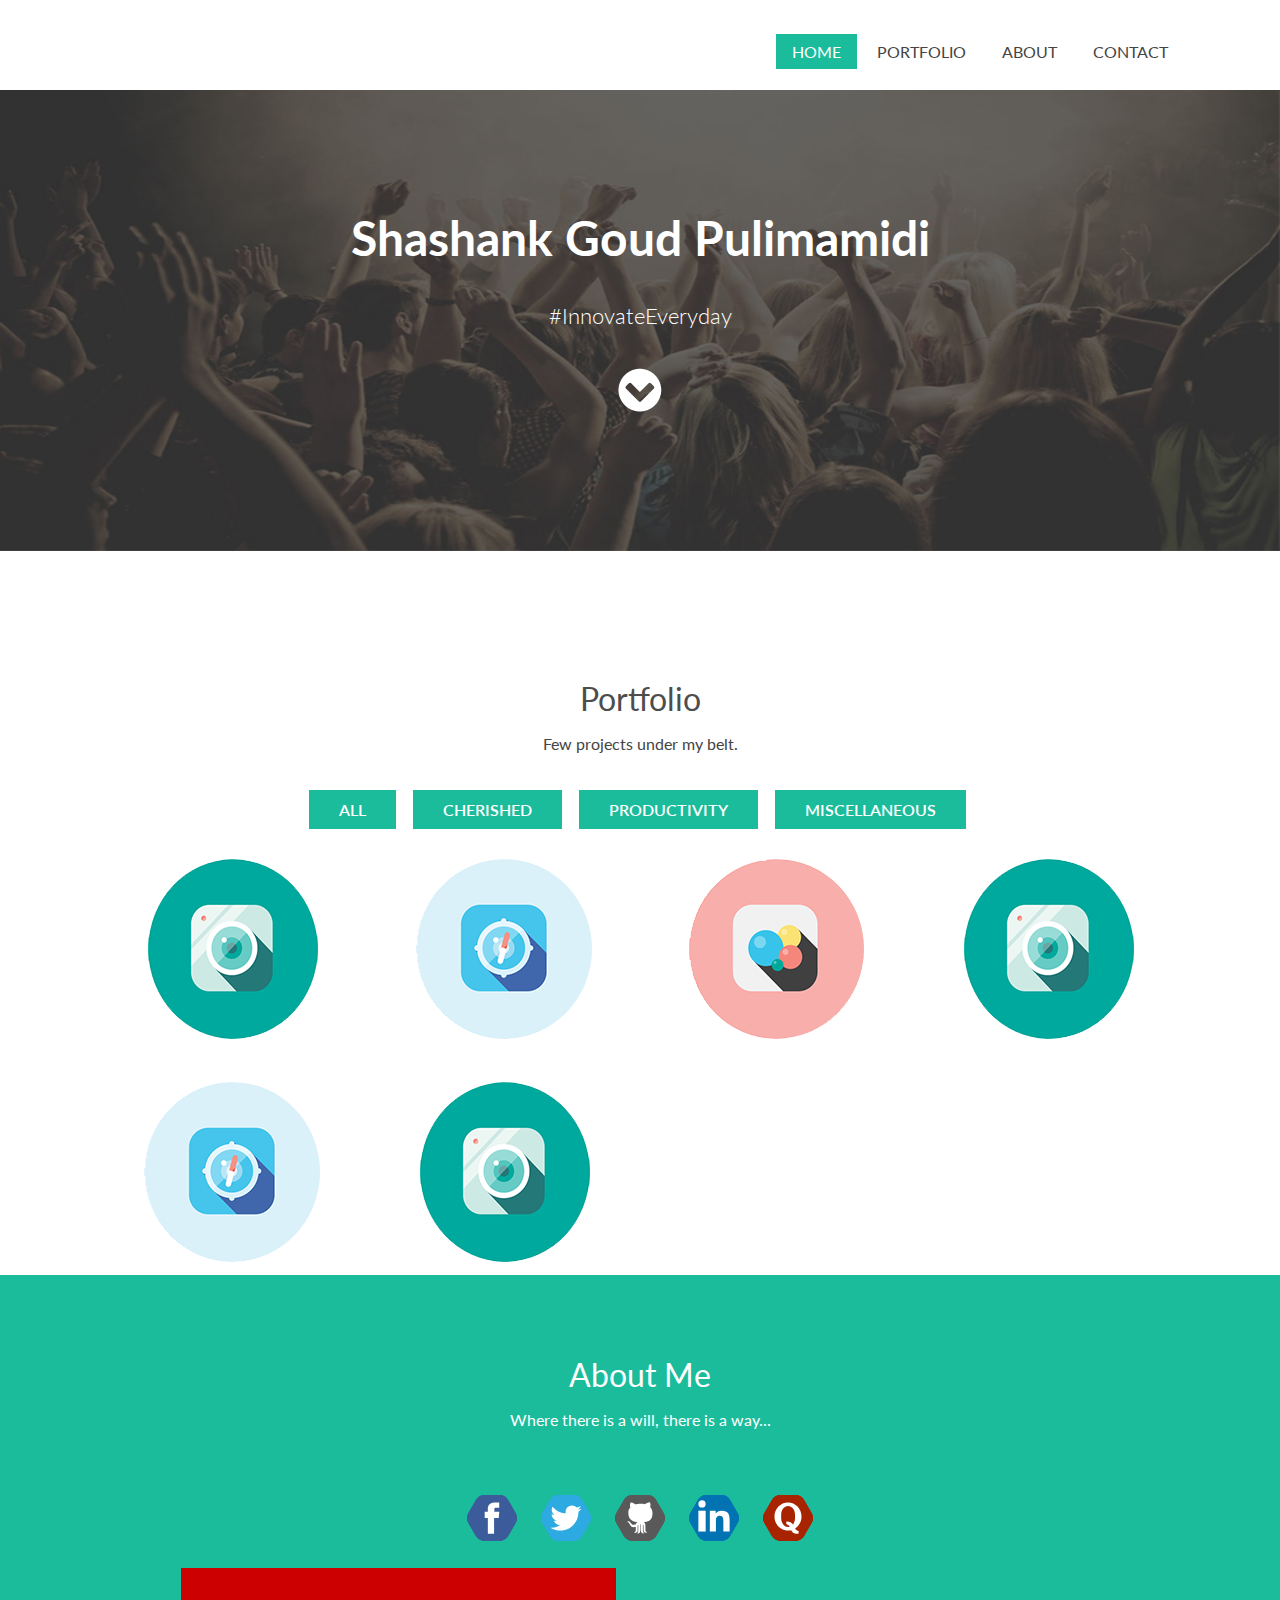
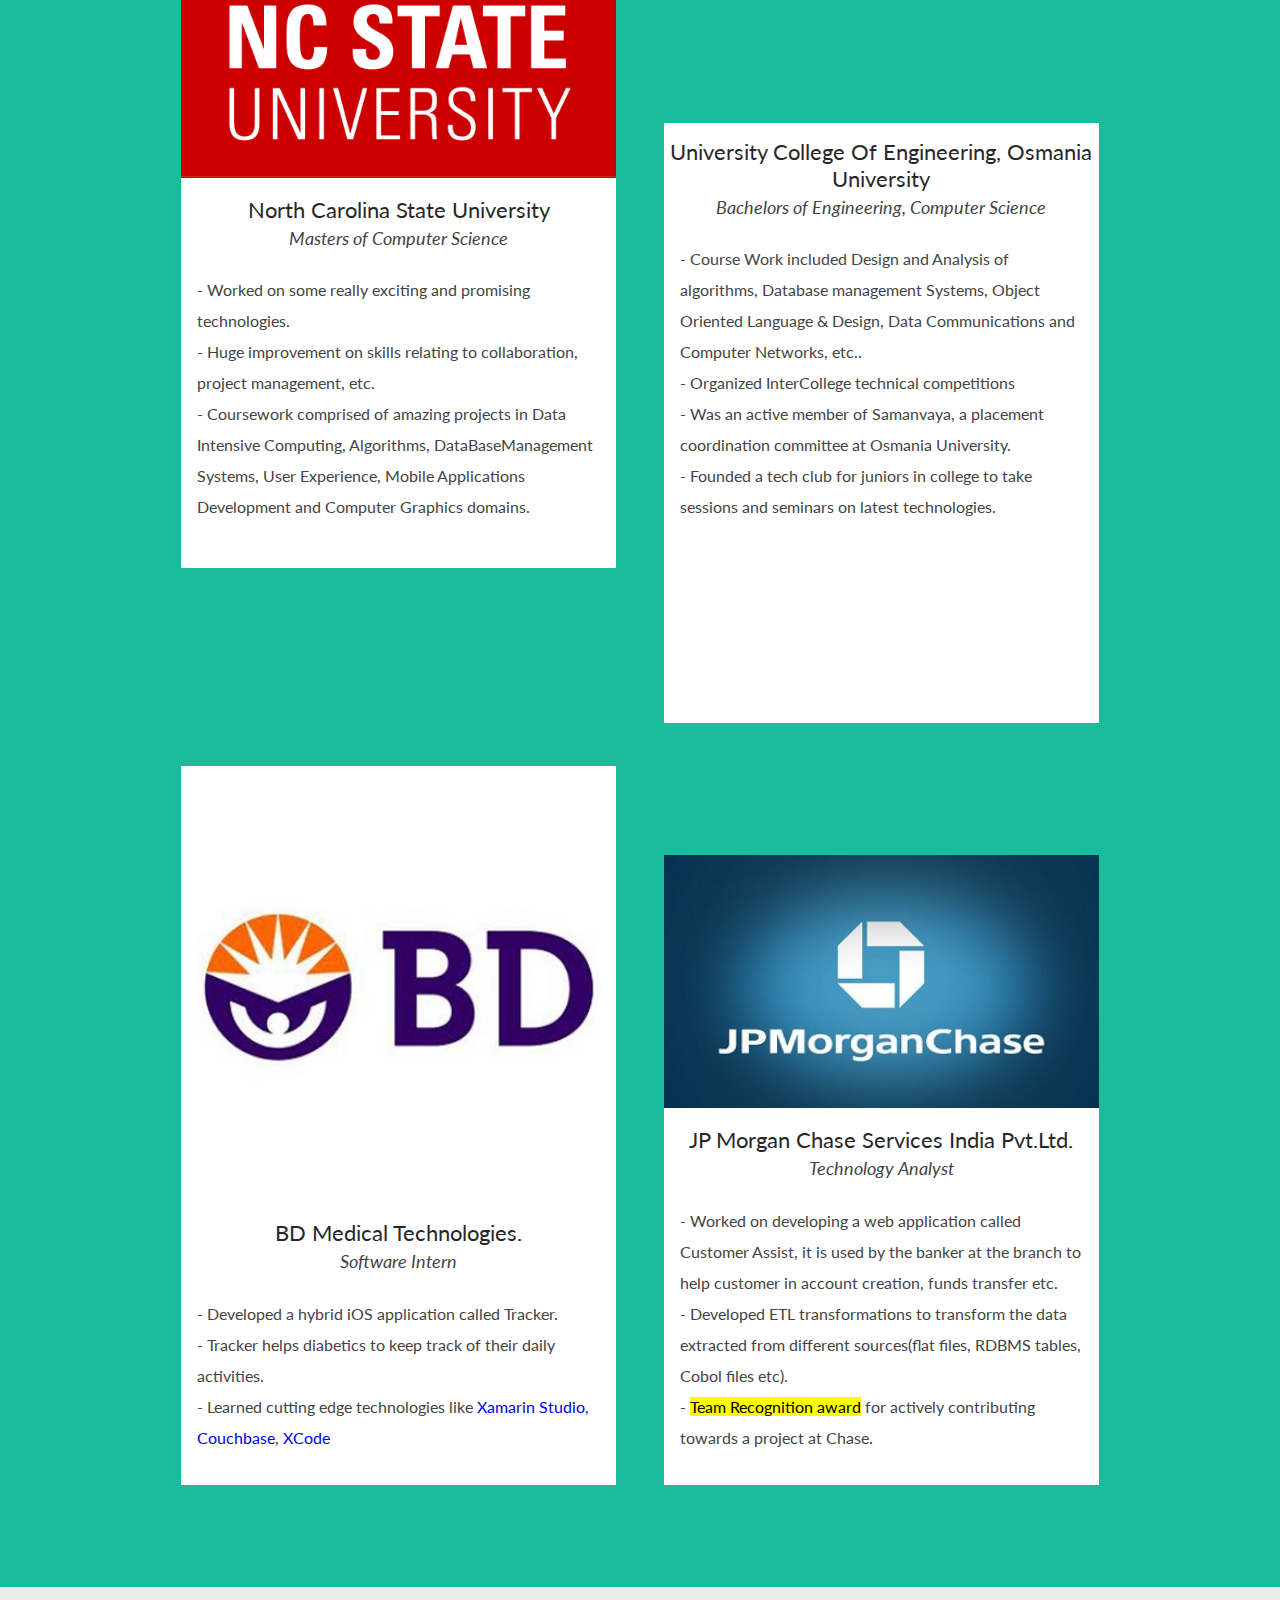
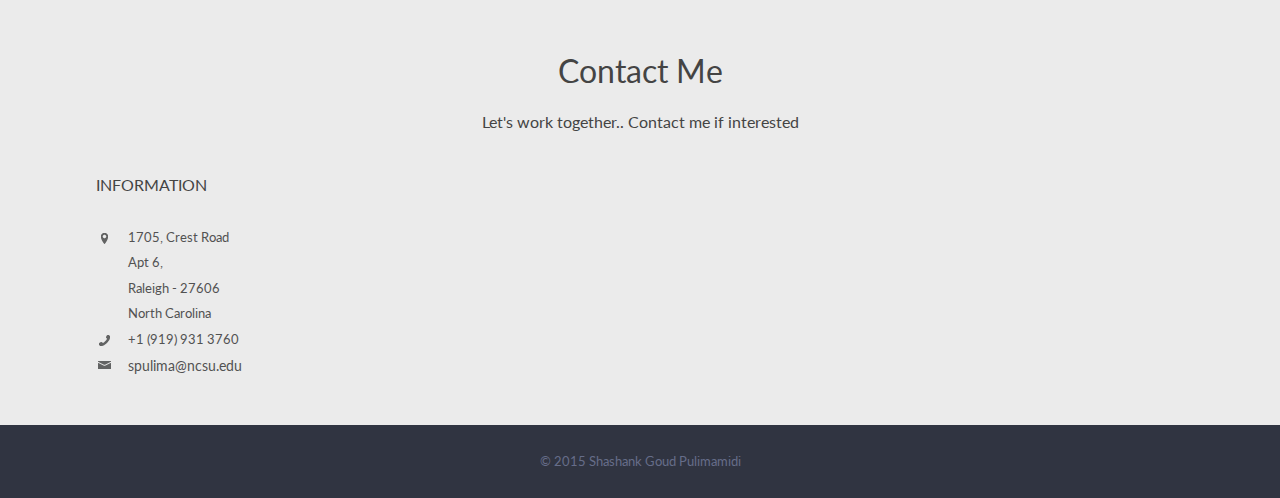
<file: index.html>
<!--A Design by W3layouts
Author: W3layout
Author URL: http://w3layouts.com
License: Creative Commons Attribution 3.0 Unported
License URL: http://creativecommons.org/licenses/by/3.0/
-->
<!DOCTYPE HTML>
<html>
<head>
<title>Shashank Goud Pulimamidi | Web Portfolio</title>
<link rel="icon" type="image/png" href="images/web_logo.png">
<meta http-equiv="Content-Type" content="text/html; charset=utf-8" />
<meta name="viewport" content="width=device-width, initial-scale=1, maximum-scale=1">
<link href='http://fonts.googleapis.com/css?family=Lato:100,300,400,700,900' rel='stylesheet' type='text/css'>
<link href="css/style.css" rel="stylesheet" type="text/css" media="all" />
<link rel="stylesheet" type="text/css" href="css/imgeffect.css" />
<link rel="stylesheet" type="text/css" href="css/myStyles.css" />
<script src="js/jquery.min.js"></script>
<!-- start gallery Script -->
	<script type="text/javascript" src="js/jquery.easing.min.js"></script>	
	<script type="text/javascript" src="js/jquery.mixitup.min.js"></script>
				<script type="text/javascript">
				$(function () {
					
					var filterList = {
					
						init: function () {
						
							// MixItUp plugin
							// http://mixitup.io
							$('#portfoliolist').mixitup({
								targetSelector: '.portfolio',
								filterSelector: '.filter',
								effects: ['fade'],
								easing: 'snap',
								// call the hover effect
								onMixEnd: filterList.hoverEffect()
							});				
						
						},
						
						hoverEffect: function () {
						
							// Simple parallax effect
							$('#portfoliolist .portfolio').hover(
								function () {
									$(this).find('.label').stop().animate({bottom: 0}, 200, 'easeOutQuad');
									$(this).find('img').stop().animate({top: 0}, 500, 'easeOutQuad');				
								},
								function () {
									$(this).find('.label').stop().animate({bottom: 0}, 200, 'easeInQuad');
									$(this).find('img').stop().animate({top: 0}, 300, 'easeOutQuad');								
								}		
							);				
						
						}
			
					};
					
					// Run the show!
					filterList.init();
					
					
				});	
				</script>
				<!-- Add fancyBox main JS and CSS files -->
				<script src="js/jquery.magnific-popup.js" type="text/javascript"></script>
				<link href="css/magnific-popup.css" rel="stylesheet" type="text/css">
						<script>
							$(document).ready(function() {
								$('.popup-with-zoom-anim').magnificPopup({
									type: 'inline',
									fixedContentPos: false,
									fixedBgPos: true,
									overflowY: 'auto',
									closeBtnInside: true,
									preloader: false,
									midClick: true,
									removalDelay: 300,
									mainClass: 'my-mfp-zoom-in'
							});
						});
						</script>
				<script type="text/javascript" src="js/move-top.js"></script>
				<script type="text/javascript" src="js/easing.js"></script>
				<!--end gallery-->
				
		   	<script type="text/javascript">
				jQuery(document).ready(function($) {
					$(".scroll").click(function(event){		
						event.preventDefault();
						$('html,body').animate({scrollTop:$(this.hash).offset().top},1200);
					});
				});
			</script>
</head>

<body>
		<!--start-header-->
				<div class="header_bg">
					<div class="wrap">
						<div class="header">
							<!--start-logo-->
							<div class="logo">
								<!--a href="index.html"><img src="images/web_logo.png" alt="" /></a-->
							</div>	
							<!--end-logo-->
							<!--start-nav-->	
							<div class="nav">
								<ul>
								   <li class="active"><a href="#home" class="scroll">Home</a></li>
								   <li><a href="#portfolio" class="scroll">Portfolio</a></li>
								   <li><a href="#about" class="scroll">About</a></li>
								   <li><a href="#contact" class="scroll">Contact</a></li>
								 <div class="clear"> </div>
								 </ul>
							</div>
							<!--end-nav-->
							<div class="clear"> </div>
						</div>
					</div>
				</div>
		<!--end-header-->
		<!-- start slider -->
<div class="slider_bg">
		<div class="wrap">
				<!--start-da-slider-->
						<div class="da-slide">
								<h2>Shashank Goud Pulimamidi</h2>
									<p>#InnovateEveryday</br>
									</p>
									<!--div class="social facebook"><a href=""></div>
											<div class="social twitter"><a href=""></div-->
									<!--a href="#" class="da-link">Learnmore</a-->
									<a href="#portfolio" class="scroll"><span class="da-img"> </span> </a>
								</div>
				<!--//End-da-slider-->
		</div>
</div>
<!--end-slider-->
<!--start portfolio-->
	<div class="wrap" id="portfolio">
				<div class="main">
					<!-- start gallery  -->
					<div class="gallery1">
					<!--start-mfp -->	
						<div id="small-dialog11" class="mfp-hide">
							<div class="pop_up">
								<h2>Nicotrax, android application</h2>
								<img src="images/nicotrax.jpg" alt=""/>
								<p class="para">
									- Worked with a startup at HQ Raleigh, to develop an android application called Nicotrax.</br>
									- Nicotrax helps smokers to quit smoking by sending them motivational quotes.</br>
									- Used <a href ="https://parse.com/">Parse</a> as a backend database.
								</p>
							</div>
						</div>
						
						<div id="small-dialog12" class="mfp-hide">
							<div class="pop_up">
								<h2>Twitter Trends</h2>
								<img src="images/twitter_icon.png" alt=""/>
								<p class="para">
									- A web app which captures real time twitter stream and gives the top trending tweets at that point of time.</br>
									- The sentiment of tweet is decided by love/hate keywords.</br>
									- Used <a href="http://twitter4j.org/en/index.html" target="_blank">twitter4j </a> and java Multithreading concepts to implement this project.</br>
									</br>
									<a href="https://github.com/shashankgoudp/Twitter_Trends" target="_blank">Source</a>
								</p>
							</div>
						</div>
						<div id="small-dialog14" class="mfp-hide">
							<div class="pop_up">
								<h2>MugenDB</h2>
								<img src="images/mugeDB.png" alt=""/>
								<p class="para">
									- Developed a distributed Key value NoSQL database.</br>
									- It is highly available, scalable and fault tolerant.</br>
									- Used python and Unix for developing this project
									<a href="https://github.com/kaustubhsant/MugenDB" target="_blank">Source</a>
								</p>
							</div>
						</div>
						<div id="small-dialog15" class="mfp-hide">
							<div class="pop_up">
								<h2>Gradiance</h2>
								<img src="images/icon1.png" alt=""/>
								<p class="para">
									- Developed a java application which is an online assessment system.</br>
									- Students can login and attempt the homeworks assigned to them.</br>
									- Teaching assistants can login and evaluate the homeworks attempted by students.</br>
									- Professor can login and assign homeworks and course material to students.</br>
									<a href="https://github.com/shashankgoudp/Gradiance" target="_blank">Source</a>
								</p>
							</div>
						</div>
						<div id="small-dialog16" class="mfp-hide">
							<div class="pop_up">
								<h2>QBert</h2>
								<img src="images/Qbert.png" alt=""/>
								<p class="para">
									- Developed a game which is similar to QBert.</br>
									- Used WebGL and Javascript .</br>
									- Added Game features like multiple lives, Scores and sounds.</br>
									</br>
									<a href="https://github.com/shashankgoudp/Qbert-Game" target="_blank">Source</a></br>
									
								</p>
							</div>
						</div>
						
						<div id="small-dialog23" class="mfp-hide">
							<div class="pop_up">
								<h2>Student Profile</h2>
								<img src="images/icon1.png" alt=""/>
								<p class="para">
									- Developed a java application called Student Profile which is still used by the Osmania University students.</br>
									- Students can login to the system and view their details, update their details, view fee updates and their grades etc.</br>
									
								</p>
							</div>
						</div>

					</div><!--end-mfp -->	
				</div>
			<!--start-content-->
			<div class="gallery">
					<div class="clear"> </div>
					<div class="container">
						<h2>Portfolio</h2>
						<p>Few projects under my belt.</p>
					<ul id="filters" class="clearfix">
						<li><span class="filter active" data-filter="app card icon logo web">All</span></li>
						<li><span class="filter" data-filter="app web">Cherished</span></li>
						<li><span class="filter" data-filter="icon web card">Productivity</span></li>
						<li><span class="filter" data-filter="web app icon card">Miscellaneous</span></li>
					</ul>
			<div id="portfoliolist">
			
			<div class="portfolio app" data-cat="logo">
				<div class="portfolio-wrapper">				
					<a class="popup-with-zoom-anim" href="#small-dialog11">
						<ul class="ch-grid">
							<li>
								<div class="ch-item ch-img-1">
									<div class="ch-info">
										<img src="images/zoom-white.png"/>
										<h3>Nicotrax</h3>
										<p>User Experience</p>
										
									</div>
								</div>
							</li>
						</ul>
					</a>
				</div>
			</div>		
				
			<div class="portfolio card" data-cat="app">
				<div class="portfolio-wrapper">			
					<a class="popup-with-zoom-anim" href="#small-dialog12">
						<ul class="ch-grid">
							<li>
								<div class="ch-item ch-img-4">
									<div class="ch-info">
										<img src="images/zoom-white.png"/>
										<h3>Twitter Trends</h3>
										<p>Data Intensive Computing</p>
									</div>
								</div>
							</li>
						</ul>
					</a>
				</div>
			</div>	

			<div class="portfolio app" data-cat="web">
				<div class="portfolio-wrapper">			
					<a class="popup-with-zoom-anim" href="#small-dialog14">
						<ul class="ch-grid">
							<li>
								<div class="ch-item ch-img-6">
									<div class="ch-info">
										<img src="images/zoom-white.png"/>
										<h3>MugenDB</h3>
										<p>Data Intensive Computing</p>
									</div>
								</div>
							</li>
						</ul>
					</a>
				</div>
			</div>	
			
			<div class="portfolio app" data-cat="card">
				<div class="portfolio-wrapper">			
					<a class="popup-with-zoom-anim" href="#small-dialog15">
						<ul class="ch-grid">
							<li>
								<div class="ch-item ch-img-1">
									<div class="ch-info">
										<img src="images/zoom-white.png"/>
										<h3>Gradiance</h3>
										<p>DataBase Management Systems</p>
									</div>
								</div>
							</li>
						</ul>
					</a>
				</div>
			</div>	
				
			<div class="hide">	
			<div class="portfolio app" data-cat="app">
				<div class="portfolio-wrapper">
					<a class="popup-with-zoom-anim" href="#small-dialog16">
						<ul class="ch-grid">
							<li>
								<div class="ch-item ch-img-4">
									<div class="ch-info">
										<img src="images/zoom-white.png"/>
										<h3>QBert</h3>
										<p>Computer Graphics</p>
									</div>
								</div>
							</li>
						</ul>
					</a>
				</div>
			</div>	
			</div>	
			
			<div>
			<div class="portfolio card" data-cat="card">
				<div class="portfolio-wrapper">			
					<a class="popup-with-zoom-anim" href="#small-dialog23">
						<ul class="ch-grid">
							<li>
								<div class="ch-item ch-img-7">
									<div class="ch-info">
										<img src="images/zoom-white.png"/>
										<h3>Student Profile</h3>
										<p>Osmania University</p>
									</div>
								</div>
							</li>
						</ul>
					</a>
				</div>
			</div>	
			</div>

		</div>
	</div><!-- container -->
	<script type="text/javascript" src="js/fliplightbox.min.js"></script>
	<script type="text/javascript">$('body').flipLightBox()</script>
	<div class="clear"> </div>
	</div>
	</div>
	</div>
</div>
<!--End-gallery-->
<!--start-about-->

<div class="about" id="about">
	<div class="wrap">
	<h2>About Me</h2>
	<p>Where there is a will, there is a way...</br>
		
	</p>
	<div id="social_links">
		<span class="my_social"><a href="https://www.facebook.com/shashankgoudp" target="_blank"><img src="images/social/facebook.svg" width="50px" height="50px"></a></span>
		<span class="my_social"><a href="https://twitter.com/shashankgoudp" target="_blank"><img src="images/social/twitter.svg" width="50px" height="50px"></a></span>
		<span class="my_social"><a href="https://github.com/shashankgoudp" target="_blank"><img src="images/social/github.svg" width="50px" height="50px"></a></span>
		<span class="my_social"><a href="https://www.linkedin.com/in/shashankpulimamidi/" target="_blank"><img src="images/social/linkedin.svg" width="50px" height="50px"></a></span>
		<span class="my_social"><a href="https://www.quora.com/profile/Shashank-Goud-9" target="_blank"><img src="images/social/quora.svg" width="50px" height="50px"></a></span>
		
		<!--span class="my_social"><a href="" target="_blank"><img src="images/social/stackoverflow.svg" width="50px" height="50px"></a></span-->
		
	</div>
		<div class="about-grids">
			<div class="grid">
				<div class="dc_zoom_css">
				<img class="post-person" src="images/nc_state.jpg">
				</div>
				<div class="desc">
					<h3>North Carolina State University</h3>
					<p>Masters of Computer Science</p>
					<p>
					- Worked on some really exciting and promising technologies.</br>
					- Huge improvement on skills relating to collaboration, project management, etc.</br>
					- Coursework comprised of amazing projects in Data Intensive Computing, Algorithms, DataBaseManagement Systems, User Experience, Mobile Applications Development and  Computer Graphics domains.</br>
					</p>
				</div>
			</div>
			<div class="grid">
				<div class="dc_zoom_css">
				<!--<img class="post-person" src="images/Colg_OU.jpg">-->
				</div>
				<div class="desc">
					<h3>University College Of Engineering, Osmania University</h3>
					<p>Bachelors of Engineering, Computer Science</p>
					<p>
						- Course Work included Design and Analysis of algorithms, Database management Systems, Object Oriented Language & Design, Data Communications and Computer Networks, etc..</br>
						- Organized InterCollege technical competitions</br>
						- Was an active member of Samanvaya, a placement coordination committee at Osmania University.</br>
						- Founded a tech club for juniors in college to take sessions and seminars on latest technologies.
					</p>
				</div>
			</div>
			<div class="clear"> </div>
		</div>
	<!--/div>
	<div class="clear"></div>
	<div about-grids-->
		<div class="about-grids">
			<div class="grid">
				<div class="dc_zoom_css">
				<img class="post-person" src="images/BD.jpg">
				</div>
				<div class="desc">
					<h3>BD Medical Technologies.</h3>
					<p>Software Intern</p>
					<p>
						- Developed a hybrid iOS application called Tracker.</br>
						- Tracker helps diabetics to keep track of their daily activities.</br>
						- Learned cutting edge technologies like <a href="http://developer.xamarin.com/" target="_blank">Xamarin Studio</a>, <a href="http://www.couchbase.com/" target="_blank">Couchbase</a>, <a href="https://developer.apple.com/xcode/" target="_blank">XCode</a>
					</p>
				</div>
			</div>
			<div class="grid">
				<div class="dc_zoom_css">
				<img class="post-person" src="images/chase.jpg">
				</div>
				<div class="desc">
					<h3>JP Morgan Chase Services India Pvt.Ltd.</h3>
					<p>Technology Analyst</p>
					<p>
						- Worked on developing a web application called Customer Assist, it is used by the banker at the branch to help customer in account creation, funds transfer etc.</br>
						- Developed ETL transformations to transform the data extracted from different sources(flat files, RDBMS tables, Cobol files etc).</br>
						- <mark>Team Recognition award</mark> for actively contributing towards a project at Chase.
					</p>
				</div>
			</div>
			<div class="clear"> </div>
		</div>
	</div>
</div>
<!--end-about-->
<script type="text/javascript">
	function sendMail() {
		var redirect = "mailto:spulima@ncsu.edu?subject=Portfolio_Inquiry&body=Hi, My name is " + document.getElementById("sendMail_name") + "<br>" +  document.getElementById("sendMail_content") + "<br> Reach me out at " + document.getElementById("sendMail_email");
		console.log(redirect);
	}
</script>
<div class="contact" id="contact">
	<div class="wrap">
		<h2>Contact Me</h2>
		<h4>Let's work together.. Contact me if interested</h4>
		<div class="section group">
			  <!--div class="col span_2_of_3">
				  <div class="contact-form">
				  	  <form>
					    	
					    		<input type="text" class="textbox" id="sendMail_name" value="Your Name" onfocus="this.value = '';" onblur="if (this.value == '') {this.value = 'Your  Name';}">
						    	<input type="text" class="textbox" id="sendMail_email" value="Your Email" onfocus="this.value = '';" onblur="if (this.value == '') {this.value = 'Your Email';}">
						    	<div class="clear"> </div>
						   
						    <div>
						    	<textarea value="Your Message:" id="sendMail_content" onfocus="this.value = '';" onblur="if (this.value == '') {this.value = 'Your Message';}">Your Message...</textarea>
						    </div>
						  <span><input type="submit" value="Submit"></span>
						  <div class="clear"></div>
					    </form>
				  </div>
  				</div-->
				<div class="col span_1_of_3">
					<div class="company_address">
				     	<h5>INFORMATION</h5>
						<ul class="list3">
							<li>
								<img src="images/location.png" alt=""/>
								<div class="extra-wrap">
								  <p>1705, Crest Road</p>
								  <p>Apt 6,</p>
								  <p>Raleigh - 27606</p>
								  <p>North Carolina</p>
								</div>
								<div class="clear"> </div>
							</li>
							
							<li>
								<img src="images/phone.png" alt=""/>
								<div class="extra-wrap">
									<p>+1 (919) 931 3760</p>
								</div>
								<div class="clear"> </div>
							</li>
							<!--li>
								<img src="images/fax2.png" alt=""/>
								<div class="extra-wrap">
									<p>+1 500(Tax) 6343 8690</p>
								</div>
								<div class="clear"> </div>
							</li-->
							<li>
								<img src="images/mail.png" alt=""/>
								<div class="extra-wrap">
									<p> <a href="mailto:spulima@ncsu.edu"> spulima@ncsu.edu</a></p>
								</div>
								<div class="clear"> </div>
							</li>
						</ul>
				   </div>
				 </div>
				 <div class="clear"></div>
			  </div>
			  </div>
     	</div>
     <div class="footer-bottom">
     	<div class="wrap">
        <div class="copy">
		    <p class="copy">&#169 2015 Shashank Goud Pulimamidi</a> </p>
		</div>
		<script type="text/javascript">
							$(document).ready(function() {
								
								var defaults = {
						  			containerID: 'toTop', // fading element id
									containerHoverID: 'toTopHover', // fading element hover id
									scrollSpeed: 1200,
									easingType: 'linear' 
						 		};
								
								
								$().UItoTop({ easingType: 'easeOutQuart' });
								
							});
						</script>
		 <a href="#" id="toTop" style="display: block;"><span id="toTopHover" style="opacity: 1;"> </span></a>
		 <script src="js/jquery.scrollTo.js"></script>
		</div>
	</div>
</body>
</html>
</file>
<file: css/imgeffect.css>
.ch-item {
	width: 100%;
	height: 100%;
	border-radius: 50%;
	position: relative;
	cursor: default;
		
	-webkit-transition: all 0.9s ease-in-out;
	-moz-transition: all 0.9s ease-in-out;
	-o-transition: all 0.9s ease-in-out;
	-ms-transition: all 0.9s ease-in-out;
	transition: all 0.9s ease-in-out;
}

.ch-img-1 { 
	background-image: url(../images/icon1.png);
}

.ch-img-2 { 
	background-image: url(../images/icon2.png) ;
}

.ch-img-3 { 
	background-image: url(../images/icon3.png);
}
.ch-img-4 { 
	background-image: url(../images/icon4.png);
}

.ch-img-5{ 
	background-image: url(../images/icon5.png) ;
}

.ch-img-6 { 
	background-image: url(../images/icon6.png);
}
.ch-img-7 { 
	background-image: url(../images/icon1.png);
}

.ch-img-8 { 
	background-image: url(../images/icon2.png) ;
}


.ch-info {
	position: absolute;
	width: 100%;
	height: 100%;
	border-radius: 50%;
	opacity: 0;
	
	-webkit-transition: all 0.4s ease-in-out;
	-moz-transition: all 0.4s ease-in-out;
	-o-transition: all 0.4s ease-in-out;
	-ms-transition: all 0.4s ease-in-out;
	transition: all 0.4s ease-in-out;
	
	-webkit-transform: scale(0);
	-moz-transform: scale(0);
	-o-transform: scale(0);
	-ms-transform: scale(0);
	transform: scale(0);
	
	-webkit-backface-visibility: hidden; /*for a smooth font */

}
.ch-info img
{
	width:33px;
	height:34px;
	margin-top:18%;
}
.ch-info h3 {
	color: #fff;
	text-transform: uppercase;
	position: relative;
	letter-spacing: 2px;
	font-size: 15px;
	padding: 15px 0 0 0;
	text-shadow: 
		0 0 1px #fff, 
		0 1px 2px rgba(0,0,0,0.3);
}

.ch-info p {
	color: #fff;
	padding: 10px 5px;
	font-style: italic;
	margin: 0 30px;
	font-size: 12px;
}

.ch-info p a {
	display: block;
	color: #fff;
	color: rgba(255,255,255,0.7);
	font-style: normal;
	font-weight: 700;
	text-transform: uppercase;
	font-size: 9px;l
	letter-spacing: 1px;
	padding-top: 4px;
}

.ch-info p a:hover {
	color: #fff222;
	color: rgba(255,242,34, 0.8);
}

.ch-item:hover {
	box-shadow: 
		inset 0 0 0 110px rgba(27,188,155, 0.8),
		inset 0 0 0 16px rgba(255,255,255,0.8),
		0 1px 2px rgba(0,0,0,0.1);
}

.ch-item:hover .ch-info {
	opacity: 1;
	-webkit-transform: scale(1);
	-moz-transform: scale(1);
	-o-transform: scale(1);
	-ms-transform: scale(1);
	transform: scale(1);	
}
.ch-grid {
	margin: 20px 0 0 0;
	padding: 0;
	list-style: none;
	display: block;
	text-align: center;
	width: 100%;
}

.ch-grid:after,
.ch-item:before {
	content: '';
    display: table;
}

.ch-grid:after {
	clear: both;
}

.ch-grid li {
	width: 176px;
	height: 180px;
	display: inline-block;
	margin: 20px;
}
@media only screen and (max-width:1366px) and (min-width:1280px)

{
.ch-grid li {
	margin: 10px;
}
}
@media only screen and (max-width:640px) and (min-width:480px)
{
.ch-grid li {
	margin: 0px;
}
}
@media only screen and (max-width:320px) and (min-width:240px)
{
.ch-grid li {
	margin: 0px;
}
}
</file>
<file: css/myStyles.css>
/*
	custom styles for the wenpage
*/

.pop_up h2 {
	color: #ffffff !important;
}
.pop_up .para {
	color: #ffffff !important;
}


/*
	Social Media
*/

.my_social {
	padding: 10px;
}
</file>
<file: css/style.css>
/*
Author: W3layout
Author URL: http://w3layouts.com
License: Creative Commons Attribution 3.0 Unported
License URL: http://creativecommons.org/licenses/by/3.0/
*/
/* reset */
html,body,div,span,applet,object,iframe,h1,h2,h3,h4,h5,h6,p,blockquote,pre,a,abbr,acronym,address,big,cite,code,del,dfn,em,img,ins,kbd,q,s,samp,small,strike,strong,sub,sup,tt,var,b,u,i,dl,dt,dd,ol,nav ul,nav li,fieldset,form,label,legend,table,caption,tbody,tfoot,thead,tr,th,td,article,aside,canvas,details,embed,figure,figcaption,footer,header,hgroup,menu,nav,output,ruby,section,summary,time,mark,audio,video{margin:0;padding:0;border:0;font-size:100%;font:inherit;vertical-align:baseline;}
article, aside, details, figcaption, figure,footer, header, hgroup, menu, nav, section {display: block;}
ol,ul{list-style:none;margin:0;padding:0;}
blockquote,q{quotes:none;}
blockquote:before,blockquote:after,q:before,q:after{content:'';content:none;}
table{border-collapse:collapse;border-spacing:0;}
/* start editing from here */
a{text-decoration:none;}
.txt-rt{text-align:right;}/* text align right */
.txt-lt{text-align:left;}/* text align left */
.txt-center{text-align:center;}/* text align center */
.float-rt{float:right;}/* float right */
.float-lt{float:left;}/* float left */
.clear{clear:both;}/* clear float */
.pos-relative{position:relative;}/* Position Relative */
.pos-absolute{position:absolute;}/* Position Absolute */
.vertical-base{	vertical-align:baseline;}/* vertical align baseline */
.vertical-top{	vertical-align:top;}/* vertical align top */
.underline{	padding-bottom:5px;	border-bottom: 1px solid #eee; margin:0 0 20px 0;}/* Add 5px bottom padding and a underline */
nav.vertical ul li{	display:block;}/* vertical menu */
nav.horizontal ul li{	display: inline-block;}/* horizontal menu */
img{max-width:100%;}
/*end reset*/
body {
	font-family: 'Lato', sans-serif;
	font-size: 100%;
	background: #ffffff;
}
.wrap
{
	width:70%;
	margin: 0 auto;
}
/* start header */
.header{
	padding: 1.3em 0em;
}
.logo{
	float: left;
}
.logo a {
	display: block;
}
/******start-nav********/
.nav {
	float: right;
	margin-top: 0.82em;
}
.nav > ul > li {
  	display:inline-block;
}
.nav > ul > li.active a{
	color: #ffffff;
	background: #1bbc9b;
}
.nav > ul > li > a {
	font-family: 'Lato', sans-serif;
	text-transform: uppercase;
	display: block;
	font-size: 1em;
	color: #444;
	padding: 0.5em 1em;
	-webkit-transition: 0.9s;
	-moz-transition: 0.9s;
	-o-transition: 0.9s;
	transition: 0.9s;
}
.nav > ul > li > a:hover {
	color: #ffffff;
	background: #1bbc9b;
}
/************end-nav***********/
/* start slider */
.slider_bg{
	background:  url('../images/banner.jpg') no-repeat;
	background-size: 100% 100%;
}
.da-slide {
	padding: 11% 0%;
}
.da-slide h2 {
	color: #FFF;
	font-size: 3em;
	font-weight: 700;
	z-index: 10;
	text-align: center;
}
.da-slide h2 span {
	font-size: 1em;
	font-weight: 300;
}
.da-slide p {
	color: #FFF;
	font-size: 1.4em;
	text-align: center;
	margin: 1.5em auto;
	width: 77%;
	font-weight: 300;
	line-height: 1.4em;
}
.da-slide .da-link {
	background-color: #1BBC9B;
	display: block;
	color: #FFF;
	font-size: 1em;
	text-transform: uppercase;
	margin: 0 auto;
	width: 10%;
	text-align: center;
	padding: 1em 2em;
}
.da-slide .da-link:hover
{
	background:#01CAA1;
}
.da-img{
	width: 50px;
	height: 50px;
	display: block;
	margin: 2em auto 1em;
	background: url(../images/buttonimg.png);
	-webkit-transition: all 0.4s ease-in-out;
	-moz-transition: all 0.4s ease-in-out;
	-o-transition: all 0.4s ease-in-out;
	-ms-transition: all 0.4s ease-in-out;
	transition: all 0.4s ease-in-out;
}
.da-img:hover{
	width: 50px;
	height: 50px;
	display: block;
	background: url(../images/buttonimgh.png);
}
/* start main_btm */
.container h2{
	color:#4D4D4D;
	font-size: 2em;
	padding-bottom: 0.5em;
	text-align: center;
}
.container p{
	color:#444444;
	font-size: 1em;
	padding-bottom: 1em;
	text-align: center;
}
.main_btm {
	margin-top: 4%;
	display: block;
}
/*---start-gallery-----*/
.gallery{
	margin-top: 4% 0%;
}
.gallery1 {
	padding: 4em 0em;
}
.container { 
	position: relative; 
	-webkit-transition: all 1s ease;
	-moz-transition: all 1s ease;
	-o-transition: all 1s ease;
	transition: all 1s ease;	
}
#filters {
	margin: 2% auto;
	padding: 0;
	list-style: none;
	width: 62%;
}
#filters li {
	float:left;
	margin-left: 17px;
}
#filters li span {
	display: block;
	padding: 10px 30px;
	text-decoration: none;
	color: #fff;
	background:#1BBC9B;
	cursor: pointer;
	text-transform:uppercase;
	font-weight: 600;
}
#filters li span:hover
{
	background:#01CAA1;
}
#filters li span.active {
	background:#1BBC9B;
	color:#fff;
}
#portfoliolist .portfolio {
	-webkit-box-sizing: border-box;
	-moz-box-sizing: border-box;
	-o-box-sizing: border-box;
	width: 19%;
	margin: 0% 3%;
	display: none;
	float: left;
}
.portfolio-wrapper {
	overflow:hidden;
	position: relative !important;
	cursor:pointer;
}
.portfolio img {
	max-width:100%;
	position: relative;
	opacity: 5;
	transition: all 300ms!important;
	-webkit-transition: all 300ms!important;
	-moz-transition: all 300ms!important;
}
/**********about-style**********/
.grid{
	position: relative;
	min-height: 600px;
	margin: 5%;
}
.social {
	position: absolute;
	-o-transition-duration: 1s;
	-moz-transition-duration: 1s;
	-webkit-transition: -webkit-transform 1s;
	text-align: center;
	left: 21%;
	top: 22%;
}
.social ul li{
	float: left;
}
.social ul{
	background: rgba(27,188,155, 1);
	padding: 0.5em 0.5em 0.5em 0.5em;
	border-radius: 2px;
}
.social ul li a{
	height: 38px;
	width: 40px;
	display:inline-block;
}
.sharefacebook{
	background: url(../images/social-icons.png) no-repeat -44px 0px ;
}
.sharetwitter{
	background: url(../images/social-icons.png) no-repeat -83px 0px;
}
.sharetgoogle{
	background: url(../images/social-icons.png) no-repeat -123px 0px;
}
.sharedrible{
	background: url(../images/social-icons.png) no-repeat 0px 0px;
}
.about
{
	background: #1BBC9B;
	text-align:center;
	padding: 5em 0em;
}
.about h2{
	color:#fff;
	font-size:2em;
	padding-bottom: 0.5em;
}
.about p{
	color:#fff;
	font-size:1em;
	padding-bottom: 4em;
}
.about-grids
{
	width:100%;
}
.grid
{
	display: inline-block;
	width: 40%;
	float: center;
	background: #FFF;
	margin: 2%;
}
.dc_zoom_css span.roll_css6:hover {
	opacity: 0.9;
	-o-transition-duration: 1s;
	-moz-transition-duration: 1s;
	-webkit-transition: -webkit-transform 1s;
}
.dc_zoom_css span.roll_css6 {
	-o-transition-duration: 1s;
	-moz-transition-duration: 1s;
	-webkit-transition: -webkit-transform 1s;
	height: 100%;
	opacity: 0;
	position: absolute;
	width: 100%;
}
.dc_zoom_css span.roll_css6 img:hover {
	opacity:1;
}
.post-person{
	width:100%;
}
.grid:nth-child(3)
{
	margin-right: 0%;
}
.desc h3{
	color: #292828;
	font-size: 1.4em;
	margin-top: 15px;
}
.desc p:nth-child(2)
{
	color:#444444;
	font-size:1.1em;
	font-style: italic;
	margin: 5px 25px 9px 25px;
	padding: 0;
}
.desc p:nth-child(3)
{
	color:#444444;
	font-size:1.02em;
	text-align: left;
	padding: 1em 1em 2em 1em;
	line-height: 1.9em;
}
/**********end-about-style**********/

/***********  Contact Form  *************/
.col{
	display: block;
	float:left;
	margin: 4% 0 4% 1.6%;
}
.col:first-child{
	margin-left:0;
}	
.span_2_of_3 {
	width: 66.1%;
}
.span_1_of_3 {
	width: 32.2%;
}
.contact {
	background: #EBEBEB;
}
.contact-form{
	padding-bottom:30px;
}
.contact-form div{
	padding:5px 0 15px;
}
.contact h2{
	color:#444444;
	font-size:2em;
	padding: 2em 0em 0.7em 0em;
	text-align: center;
}
.contact h4{
	color:#444;
	font-size:1em;
	text-align: center;
}
.contact h5{
	color:#444;
	font-size:1em;
	padding-bottom: 2em;
}
.contact-form input[type="text"],.contact-form textarea{
	padding: 15px;
	display: block;
	width: 43%;
	background:#fff;
	outline: none;
	color:#888282;
	font-size: 0.8125em;
	-webkit-appearance: none;
	float:left;
	margin-right: 2em;
	font-family: 'Lato', sans-serif;
	font-style: italic;
	border: 2px solid #CACACA;
}
.contact-form input[type="text"]:nth-child(2)
{
	margin-right: 0em;
}
.contact-form textarea{
	padding: 15px;
	display: block;
	width: 94%;
	background:#fff;
	border: none;
	outline: none;
	color:#888282;
	font-size: 0.8125em;
	-webkit-appearance: none;
	font-style: italic;
	border:2px solid #CACACA;
	margin-bottom: 2em;
}
.contact-form textarea{
	resize:none;
	height:180px;		
}
.contact-form form input[type="submit"] 
{
	font-family: 'Lato', sans-serif;
	color:#fff;
	padding: 0.8em 1.5em;
	background: #1BBC9B;
	border:1px solid #1BBC9B;
	display: block;
	-webkit-transition: all 0.3s ease-out;
	-moz-transition: all 0.3s ease-out;
	-ms-transition: all 0.3s ease-out;
	-o-transition: all 0.3s ease-out;
	transition: all 0.3s ease-out;
	cursor: pointer;
	font-size: 1em;
	outline: none;
	text-transform: uppercase;
	float: right;
	margin-right: 2%;	
}
.company_address p{
	color:#525252;
	font-size:0.8125em;
	line-height: 1.8em;
	margin-bottom: 2%;
}
.company_address p a{
	color:#525252;
	font-size:1.1em;
	line-height: 1.8em;
	margin-bottom: 2%;
}
.list3 li img
{
	float:left;
	margin-top: 4px;
}
.list3 li .extra-wrap
{
	float:left;
	padding-left: 1em;
}
/*--footer--*/
.footer-bottom {
	padding: 25px 0;
	background: #303441;
}
.copy p {
	color: #666D89;
	font-size: 0.8125em;
	line-height: 1.8em;
	text-align: center;
}
.copy p a {
	color: #FFF;
}
.copy p a:hover {
	color: #1BBC9B;
}
#toTop {
	display: none;
	text-decoration: none;
	position: fixed;
	bottom: 10px;
	right: 10px;
	overflow: hidden;
	width: 44px;
	height:44px;
	border: none;
	text-indent: 100%;
	background: url(../images/top-move.png) no-repeat right top;
}
/* #Tablet (Portrait) */
@media only screen and (min-width: 768px) and (max-width: 959px) {
	.container {
	}
}
/*  #Mobile (Portrait) - Note: Design for a width of 320px */
@media only screen and (max-width: 767px) {
	.container { 
		width: 95%; 
	}
	
	#portfoliolist .portfolio {
		width:48%;
		margin:1%;
	}		

	#ads {
		display:none;
	}
	
}
/* #Mobile (Landscape) - Note: Design for a width of 480px */
@media only screen and (min-width: 480px) and (max-width: 767px) {
	.container {
		width: 100%;
	}
	
	#ads {
		display:none;
	}
	
}
/******/
@media only screen and (max-width:1440px) and (min-width:1366px)
{
.wrap {
	width:75%;
}
#filters {
	margin: 2% auto;
	padding: 0;
	list-style: none;
	width:63%;
}
#portfoliolist .portfolio {
	width: 20%;
	margin: 0% 2%;
}
.contact-form input[type="text"]{
	width: 42.7%;
}
.dc_zoom_css span.roll_css6 .social {
	width: 59%;
}
}
/******/
@media only screen and (max-width:1366px) and (min-width:1280px)
{
.wrap {
	width:80%;
}
#filters {
	width: 65%;
}
#portfoliolist .portfolio {
	width: 20%;
	margin: 0% 2%;
}
.contact-form input[type="text"]{
	width: 42.8%;
}
.dc_zoom_css span.roll_css6 .social {
	width: 57%;
}
.dc_zoom_css span.roll_css6 .social {
	width: 56%;
}
.dc_zoom_css span.roll_css6 .social {
	width: 57%;
}
}
/******/
@media only screen and (max-width:1280px) and (min-width:1024px)
{
	.wrap {
	width:85%;
}
#filters {
	width: 64%;
}
#portfoliolist .portfolio {
	width: 23%;
	margin: 0% 1%;
}
.contact-form input[type="text"]{
	width: 42.7%;
}
.dc_zoom_css span.roll_css6 .social {
	width: 58%;
}
}
/******/
@media only screen and (max-width:1024px) and (min-width:768px)
{
.wrap {
	width:90%;
}
#filters {
	width:76%;
}
#portfoliolist .portfolio {
	width:22%;
	margin: 0% 1%;
}
.contact-form input[type="text"]{
	width: 40.3%;
}
/****/
.header {
	padding: 4% 0%;
}
.nav > ul > li > a {
padding: 0.5em 0.7em;
}

.da-slide p {
	width: 100%;
}
.da-slide h2 {
	font-size: 2.6em;
}
.da-slide .da-link {
	width: 13%;
	padding: 0.8em 2em;
}
.da-slide {
	padding: 6% 0%;
}
.dc_zoom_css span.roll_css6 .social {
	width: 67%;
	height: 19%;
	left: 17%;
	top: 20%;
}
.contact-form textarea {
	width: 92%;
}
.col {
	margin: 4% 0 4% 4%;
}

.span_2_of_3 {
	width: 63%;
}
}
/******/
@media only screen and (max-width:768px) and (min-width:640px)
{
.wrap{
		width:90%;
}
#filters {
	width:100%;
}
#portfoliolist .portfolio {
	width: 31%;
	margin: 0% 1%;
}
.contact-form input[type="text"]{
	width: 42.8%;
}
/****/
.header {
	padding: 1.2em 0em;
}
.nav > ul > li > a {
padding: 0.5em 0.7em;
}
#portfoliolist>div{
	display:none;
}
.dc_zoom_css span.roll_css6 .social {
	width: 67%;
	height: 19%;
	left: 17%;
	top: 20%;
}
.about {
	padding: 3em 0em;
}
.gallery1 {
	padding: 3em 0em;
}
.about p {
	padding-bottom: 2em;
}
.da-slide p {
	width: 100%;
	font-size: 1.3em;
	margin: 1em auto;
	line-height: 1.3em;
}
.da-slide h2 {
	font-size: 2.6em;
}
.da-slide .da-link {
	width: 14%;
	padding: 0.6em 1.8em;
}
.da-slide {
	padding: 3% 0% 1% 0%;
}
.grid {
	width: 45%;
	margin-right: 10%;
}
.grid:nth-child(2) {
	margin-right: 0%;
}
.grid:nth-child(3) {
	display: none;
}
.contact-form textarea {
	width: 95%;
}
.span_2_of_3 {
	width: 100%;
	float: none;
	margin: 0%;
}
.contact h4 {
	padding-bottom: 2em;
}
.contact-form {
	padding-bottom: 0px;
}
.span_1_of_3 {
	width: 100%;
	float: none;
	margin: 0%;
}
.company_address {
	padding: 5% 0%;
}
.contact-form form input[type="submit"] {
	float: left;
}
.company_address p {
	font-size: 1em;
	margin-bottom: 0%;
}
.company_address {
	padding-bottom: 2%;
}
.contact h2 {
	padding: 1.4em 0em 0.7em 0em;
}
}
/******/
@media only screen and (max-width:640px) and (min-width:480px)
{
.wrap{
		width:90%;
}
#filters {
	width:100%;
}
#portfoliolist .portfolio {
	width: 40%;
	margin: 0% 5%;
}
.contact-form input[type="text"]{
	width:40.5%;
}
/****/
.header {
	padding: 4% 0%;
}
.nav > ul > li > a {
	padding: 0.5em 0.3em;
	font-size: 0.9em;
}
.da-slide p {
	width: 100%;
	font-size: 1.3em;
	margin: 1.6em auto;
	line-height: 1.3em;
}
.da-slide h2 {
	font-size: 2.5em;
}
.da-slide .da-link {
	width: 14%;
	padding: 0.6em 1.8em;
	font-size: 0.9em;
}
.dc_zoom_css span.roll_css6 .social {
	width: 68%;
	margin-left: 0%;
}
.da-slide {
	padding: 4%  0%;
}
.about {
padding: 3em 0em;
}
.about p {
	padding-bottom: 2em;
}
.gallery1 {
	padding: 3em 0em;
}
#portfoliolist>div{
	display:none;
}
.grid {
	width: 45%;
	margin-right: 10%;
}
.grid:nth-child(2) {
	margin-right: 0%;
}
.grid:nth-child(3) {
	display: none;
}
.contact-form textarea {
	width: 92%;
	height: 110px;
}
.span_1_of_3 {
	width: 100%;
	float: none;
	margin: 0%;
}
.span_2_of_3 {
	width: 100%;
	float: none;
	margin: 0%;
}
.company_address p {
	font-size: 1em;
	margin-bottom: 0%;
}
.company_address {
	padding-bottom: 2%;
}
.contact h2 {
	padding: 1.4em 0em 0.7em 0em;
}
.contact h4 {
	padding-bottom: 2em;
}
/****/
#filters li {
	margin-left: 10px;
}
#filters li span {
	padding: 10px 25px;
	font-size: 0.9em;
}
.list3 li {
	margin-bottom: 0.8em;
}
.list3 li .extra-wrap {
	width: 82%;
}
.contact-form form input[type="submit"] {
	margin-right: 2%;
	float: left;
}
.contact-form {
	padding-bottom: 0px;
}
}

/******/
@media only screen and (max-width:480px) and (min-width:320px)
{
.wrap{
		width:90%;
}
.logo {
	float: none;
	text-align: center;
}
.nav {
	float: none;
	margin-top: 1em;
	text-align: center;
}
#filters {
	width:100%;
}
#portfoliolist .portfolio {
	width: 48%;
	margin: 0% 1%;
}
.contact-form input[type="text"]{
	width:92%;
}
.contact-form input[type="text"]:nth-child(1) {
margin-bottom: 1.5em;
}
.dc_zoom_css span.roll_css6 .social {
	width: 45%;
	height: 13%;
	margin-left: 5%;
}
/****/
.header {
	padding: 1.2em 0em;
}
.nav > ul > li > a {
	padding: 0.5em 1em;
	font-size: 1em;
}
.da-slide p {
	width: 100%;
	font-size: 1em;
	margin: 1.1em auto;
	line-height: 1.3em;
}
.da-slide h2 {
	font-size: 2.1em;
}
.da-slide .da-link {
	width: 20%;
	padding: 0.6em 1.8em;
	font-size: 0.9em;
}
.da-img {
	margin: 1em auto 1em;
}
.da-slide {
	padding: 4%  0%;
}
.about {
padding: 3em 1em;
}
.about p {
	padding-bottom: 2em;
}
.gallery1 {
	padding: 2em 0em;
}
#portfoliolist>.hide
{
	display: block;
}
#portfoliolist>div{
	display:none;
}
.grid {
	width: 100%;
	margin-right: 0%;
	float: none;
	margin-bottom: 10%;
}
.grid:nth-child(2) {
	margin-right: 0%;
}
.grid:nth-child(3),.grid:nth-child(2)  {
	display: none;
}
.contact-form textarea {
	width: 92%;
	height: 110px;
}
.span_1_of_3 {
	width: 100%;
	float: none;
	margin: 0%;
}
.span_2_of_3 {
	width: 100%;
	float: none;
	margin: 0%;
}
.company_address p {
	font-size: 1em;
	margin-bottom: 0%;
}
.company_address {
	padding-bottom: 2%;
}
.contact h2 {
	padding: 1.4em 0em 0.7em 0em;
}
.contact h4 {
	padding-bottom: 2em;
}
/****/
#filters li {
	margin-left: 10px;
}
#filters li span {
	padding: 10px 10px;
	font-size: 0.8em;
}
.list3 li {
	margin-bottom: 0.8em;
}
.list3 li .extra-wrap {
	width: 82%;
}
.contact-form form input[type="submit"] {
	margin-right: 2%;
	float: left;
}
.contact-form {
	padding-bottom: 0px;
}
/****/
.container h2 {
font-size: 1.8em;
}
.desc p:nth-child(3) {
	padding: 0em 1em 2em 1em;
}
}
/******/
@media only screen and (max-width:320px) and (min-width:240px)
{
.wrap{
		width:90%;
}
.logo {
	float: none;
	text-align: center;
}
.nav {
	float: none;
	margin-top: 0.4em;
	text-align:left;
}
#filters {
	width:100%;
}
#portfoliolist .portfolio {
	width: 100%;
	float:none;
}
.contact-form input[type="text"]{
	width:87%;
}
/****/
.header {
	padding: 0.5em 0em;
}
.nav > ul > li > a {
	padding: 0.5em 0.4em;
	font-size: 0.8em;
}
.da-slide p {
	width: 100%;
	font-size: 0.9em;
	margin: 1.1em auto;
	line-height: 1.3em;
}
.da-slide h2 {
	font-size: 1.6em;
}
.da-slide .da-link {
	width: 30%;
	padding: 0.6em 0.8em;
	font-size: 0.9em;
}
.dc_zoom_css span.roll_css6 .social {
	width: 100%;
	margin-left: 0%;
	left: 0;
}
.da-img {
	margin: 0.5em auto 0.5em;
}
.da-slide {
	padding: 4%  0%;
}
.desc p:nth-child(3) {
	padding: 0em 1em 2em 1em;
}
.about {
padding: 1.2em 0em;
}
.about p {
	padding-bottom: 2em;
}
.gallery1 {
	padding: 2em 0em;
}
#portfoliolist>div{
	display:none;
}
#portfoliolist>.hide
{
	display: none;
}
.grid {
	width: 100%;
	margin-right: 0%;
	float: none;
	margin-bottom: 10%;
}
.grid:nth-child(2) {
	margin-right: 0%;
}
.grid:nth-child(3),.grid:nth-child(2)  {
	display: none;
}
.contact-form textarea {
	width:87%;
	height: 110px;
}
.span_1_of_3 {
	width: 100%;
	float: none;
	margin: 0%;
}
.span_2_of_3 {
	width: 100%;
	float: none;
	margin: 0%;
}
.company_address p {
	font-size: 1em;
	margin-bottom: 0%;
}
.company_address {
	padding-bottom: 2%;
}
.contact h2 {
	padding: 1.4em 0em 0.7em 0em;
}
.contact h4 {
	padding-bottom: 2em;
}
/****/
#filters li {
	margin: 5px;
}
#filters li span {
	padding: 10px 12px;
	font-size: 0.8em;
}
.list3 li {
	margin-bottom: 0.8em;
}
.list3 li .extra-wrap {
	width: 82%;
}
.contact-form form input[type="submit"] {
	margin-right: 2%;
	float: left;
}
.contact-form {
	padding-bottom: 0px;
}
/****/
.container h2 {
	font-size: 1.6em;
}
.ch-grid li {
	margin: 0px;
}
#filters li:nth-child(1) {
	margin-left: 50px;
}
}
</file>
